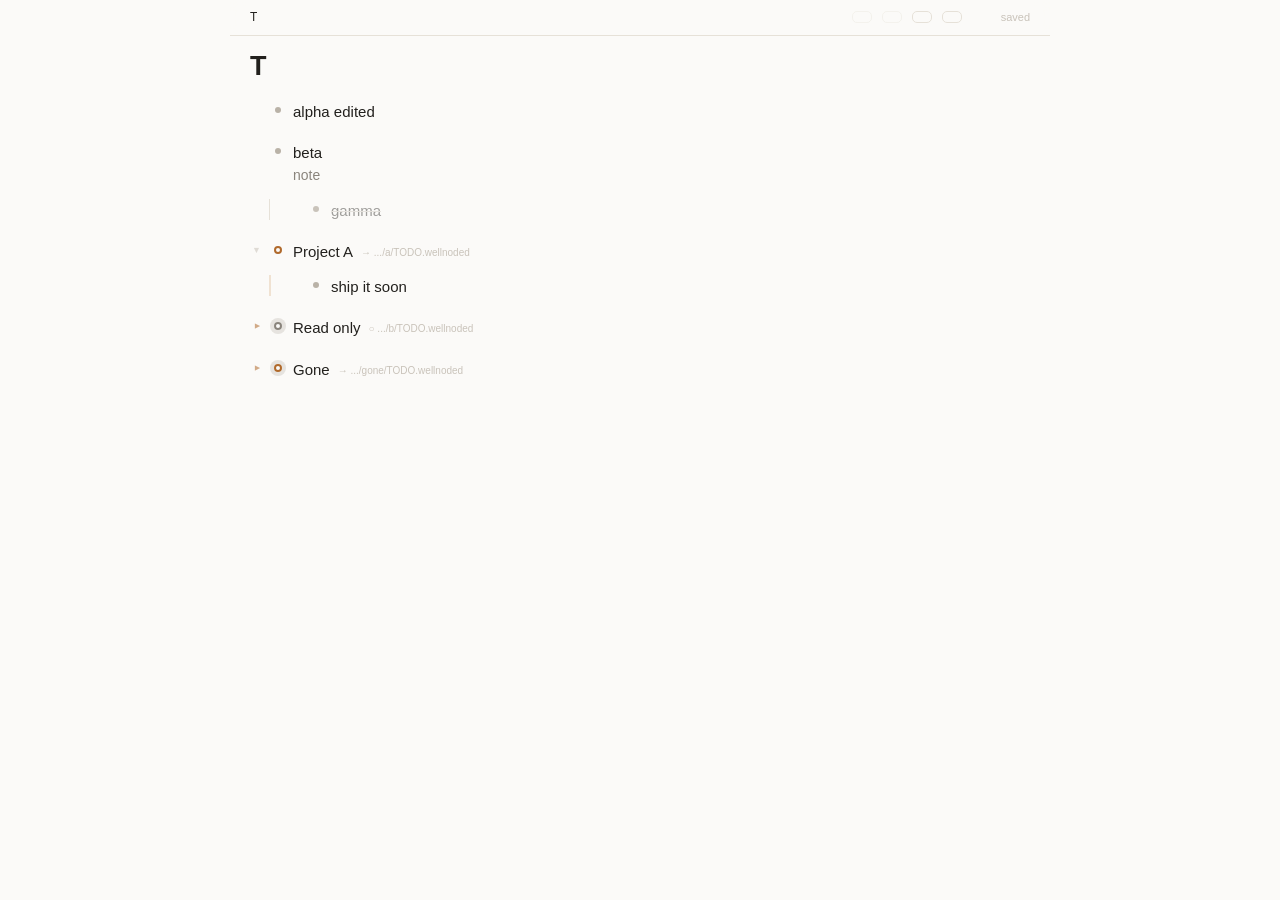
<file: static/_test.html>
<!doctype html><html><head><meta charset="utf-8"><title>t</title>
<link rel="stylesheet" href="/static/app.css"></head><body>
<div class="wrap">
  <header class="bar"><nav class="crumbs" id="crumbs"></nav>
  <button class="btn" id="up"></button><button class="btn" id="home"></button>
  <button class="btn" id="hide"></button><button class="btn" id="export"></button>
  <span class="status" id="status"></span></header>
  <h1 class="doctitle" id="doctitle"></h1><div class="zoomnote" id="zoomnote"></div>
  <div class="tree" id="tree"></div></div>
<div class="toast" id="toast"></div>
<pre id="results"></pre>
<script>
/* known starting point (same origin as the app, so set rather than clear) */
localStorage.setItem("wn.collapsed", "[]");
localStorage.setItem("wn.hideDone", "false");
location.hash = "";

function M(raw, display, ro) {
  return { raw: raw, display: display, kind: "local", ro: !!ro };
}
function N(id, title, extra) {
  var n = { id: id, title: title, body: "", done: false, mount: null,
            child_style: "bullet", children: [] };
  for (var k in (extra || {})) n[k] = extra[k];
  return n;
}
var FILES = {
  "": { rev: "1", file: "/x/data.md", ro: false, title: "T",
        doc: { header: ["# T"], child_style: "bullet", children: [
          N("aaa", "alpha"),
          N("bbb", "beta", { body: "note", children: [N("ccc", "gamma", { done: true })] }),
          N("mmm", "Project A", { mount: M("../a/TODO.wellnoded", "/x/a/TODO.wellnoded") }),
          N("rrr", "Read only", { mount: M("?../b/TODO.wellnoded", "/x/b/TODO.wellnoded", true) }),
          N("xxx", "Gone", { mount: M("../gone/TODO.wellnoded", "/x/gone/TODO.wellnoded") })
        ] } },
  "mmm": { rev: "5", file: "/x/a/TODO.wellnoded", ro: false, title: "Project A",
           doc: { header: ["# Project A"], child_style: "bullet",
                  children: [N("p01", "ship it")] } },
  "rrr": { rev: "7", file: "/x/b/TODO.wellnoded", ro: true, title: "B",
           doc: { header: ["# B"], child_style: "bullet",
                  children: [N("q01", "read only thing")] } }
};
window.__puts = [];
var revseq = 100;
function resp(ok, status, obj) {
  return Promise.resolve({ ok: ok, status: status,
                           json: function () { return Promise.resolve(obj); } });
}
window.fetch = function (url, opts) {
  var p = decodeURIComponent((url.split("path=")[1] || "").split("&")[0]);
  if (opts && opts.method === "PUT") {
    window.__puts.push({ path: p, body: JSON.parse(opts.body) });
    return resp(true, 200, { rev: "r" + (++revseq), path: p });
  }
  var f = FILES[p];
  if (!f) return resp(false, 404,
    { error: "/x/gone/TODO.wellnoded does not exist", kind: "missing" });
  return resp(true, 200, JSON.parse(JSON.stringify(f)));
};
window.confirm = function () { return true; };
</script>
<script src="/static/render.js"></script>
<script src="/static/app.js"></script>
<script>
var log = [], ok = 0, bad = 0;
function chk(name, cond, extra) {
  (cond ? ok++ : bad++);
  log.push((cond ? "PASS  " : "FAIL  ") + name + (cond || !extra ? "" : "   << " + extra));
}
function titles() {
  return [].map.call(document.querySelectorAll("#tree .node"), function (n) {
    return (n.dataset.id) + ":" +
      n.querySelector(":scope > .row .title, :scope > .row .ta-title").textContent
       .replace(/\s+/g, " ").trim() + (n.classList.contains("done") ? "*" : "");
  }).join(" | ");
}
function ids() {
  return [].map.call(document.querySelectorAll("#tree .node"),
                     function (n) { return n.dataset.id; });
}
function nodeAt(uid) { return document.querySelector('.node[data-id="' + uid + '"]'); }
function editNode(uid) {
  var ta = document.querySelector('.node[data-id="' + uid + '"] .ta-title');
  if (!ta) {
    nodeAt(uid).querySelector(".title").click();
    ta = document.querySelector('.node[data-id="' + uid + '"] .ta-title');
  }
  return ta;
}
function key(el, k, opt) {
  var e = new KeyboardEvent("keydown", Object.assign({ key: k, bubbles: true, cancelable: true }, opt || {}));
  el.dispatchEvent(e); return e;
}
function type(el, v) {
  el.value = v; el.dispatchEvent(new Event("input", { bubbles: true }));
}
function putsFor(p) {
  return window.__puts.filter(function (x) { return x.path === p; });
}

/* ------------------------------------------------------- the base editor */
function phase1() {
  chk("initial tree", titles().indexOf("aaa:alpha | bbb:beta | ccc:gamma*") === 0, titles());
  chk("mounts render", ids().indexOf("mmm") > 0 && ids().indexOf("rrr") > 0, ids().join(","));

  document.querySelector('.node[data-id="aaa"] .title').click();
  var ta = document.querySelector('.node[data-id="aaa"] .ta-title');
  chk("click opens editor", !!ta && document.activeElement === ta);

  type(ta, "alpha edited");
  key(ta, "Enter");
  var list = ids();
  chk("Enter creates a sibling", list.length === 7, list.join(","));
  window.__newId = list[1];
  var ta2 = document.querySelector('.node[data-id="' + window.__newId + '"] .ta-title');
  chk("new node is focused", !!ta2 && document.activeElement === ta2);
  chk("3-char id", /^[0-9a-z]{3}$/.test(window.__newId), window.__newId);
  chk("edit was kept",
      document.querySelector('.node[data-id="aaa"] .title').textContent.indexOf("alpha edited") === 0,
      document.querySelector('.node[data-id="aaa"] .title').textContent);

  type(ta2, "nested");
  key(ta2, "Tab");
  chk("Tab indents", !!document.querySelector('.node[data-id="aaa"] > .kids > .node[data-id="' + window.__newId + '"]'), titles());
  var ta3 = document.querySelector('.node[data-id="' + window.__newId + '"] .ta-title');
  chk("focus survives indent", document.activeElement === ta3);

  key(ta3, "Tab", { shiftKey: true });
  chk("Shift+Tab outdents", !!document.querySelector('#tree > .node[data-id="' + window.__newId + '"]'), titles());

  var ta4 = document.querySelector('.node[data-id="' + window.__newId + '"] .ta-title');
  key(ta4, "Enter", { ctrlKey: true });
  chk("Ctrl+Enter strikes", nodeAt(window.__newId).classList.contains("done"), titles());

  document.getElementById("hide").click();
  chk("hide done hides struck nodes", !nodeAt(window.__newId) && !nodeAt("ccc"), titles());
  document.getElementById("hide").click();
  chk("hide done restores", !!nodeAt(window.__newId));

  nodeAt(window.__newId).querySelector(".title").click();
  var ta5 = document.querySelector('.node[data-id="' + window.__newId + '"] .ta-title');
  type(ta5, ""); ta5.setSelectionRange(0, 0);
  key(ta5, "Backspace");
  chk("Backspace deletes empty node", !nodeAt(window.__newId), titles());
  chk("focus moves to previous",
      document.activeElement && document.activeElement.classList.contains("ta-title"),
      document.activeElement && document.activeElement.tagName);

  var ta6 = editNode("aaa");
  key(ta6, "ArrowDown", { altKey: true });
  var order = [].map.call(document.querySelectorAll("#tree > .node"), function (n) { return n.dataset.id; });
  chk("Alt+Down moves node down", order[0] === "bbb" && order[1] === "aaa", order.join(","));

  document.activeElement.blur();
  document.dispatchEvent(new KeyboardEvent("keydown", { key: "z", ctrlKey: true, bubbles: true, cancelable: true }));
  var order2 = [].map.call(document.querySelectorAll("#tree > .node"), function (n) { return n.dataset.id; });
  chk("Ctrl+Z undoes the move", order2[0] === "aaa", order2.join(","));

  document.querySelector('.node[data-id="bbb"] .bullet').click();
  chk("zoom shows only children", titles() === "ccc:gamma*", titles());
  chk("breadcrumb has home + node", document.querySelectorAll("#crumbs a").length === 2,
      document.querySelectorAll("#crumbs a").length);
  chk("hash is the node id", location.hash === "#bbb", location.hash);
  document.getElementById("up").click();
  chk("up one level returns to root", titles().indexOf("aaa:") >= 0, titles());
}

/* ------------------------------------------------------------- mounts */
function phase2() {
  chk("a mount starts closed and empty",
      nodeAt("mmm").classList.contains("mount") && !nodeAt("mmm.p01"), titles());
  chk("no fetch for an unopened mount", !putsFor("mmm").length);
  nodeAt("mmm").querySelector(".twist").click();      // lazy load
}
function phase3() {
  chk("expanding a mount loads its file", !!nodeAt("mmm.p01"), titles());
  chk("its node ids are dotted uids",
      nodeAt("mmm.p01").querySelector(".title").textContent.indexOf("ship it") === 0);
  chk("the file it points at is shown",
      (nodeAt("mmm").querySelector(".mpath") || {}).textContent.indexOf("a/TODO.wellnoded") > 0,
      (nodeAt("mmm").querySelector(".mpath") || {}).textContent);

  var before = putsFor("").length;
  var ta = editNode("mmm.p01");
  type(ta, "ship it soon");
  key(ta, "Escape");           // commit and flush, rather than wait out the debounce
  window.__hostPutsBefore = before;
}
function phase4() {
  var mine = putsFor("mmm");
  chk("editing inside a mount writes that file", mine.length > 0, mine.length);
  chk("it is sent with that file's own revision",
      mine.length && mine[0].body.rev === "5", mine.length && mine[0].body.rev);
  chk("the edit is in the payload",
      mine.length && mine[mine.length - 1].body.doc.children[0].title === "ship it soon");

  var host = putsFor("");
  var leaked = host.some(function (p) {
    return JSON.stringify(p.body.doc).indexOf("ship it") >= 0;
  });
  chk("the host file never carries the mount's children", !leaked);
  var mountNode = host.length &&
    host[host.length - 1].body.doc.children.filter(function (n) { return n.id === "mmm"; })[0];
  chk("the host file keeps only the pointer",
      !!mountNode && mountNode.mount.raw === "../a/TODO.wellnoded" &&
      mountNode.children.length === 0,
      mountNode && JSON.stringify(mountNode).slice(0, 80));

  // Tab across a mount boundary is refused
  var ta = editNode("rrr");
  key(ta, "Tab");
  chk("indent into a mount is blocked",
      !!document.querySelector('#tree > .node[data-id="rrr"]'), ids().join(","));

  // Shift+Tab at the top of a mounted file is refused
  document.activeElement.blur();
  var tb = editNode("mmm.p01");
  key(tb, "Tab", { shiftKey: true });
  chk("outdent out of a mount is blocked", !!nodeAt("mmm.p01") && !nodeAt("p01"), ids().join(","));
  document.activeElement.blur();
}
function phase5() {
  nodeAt("rrr").querySelector(".twist").click();      // read-only mount
  nodeAt("xxx").querySelector(".twist").click();      // broken mount
}
function phase6() {
  chk("a read-only mount still loads", !!nodeAt("rrr.q01"), ids().join(","));
  nodeAt("rrr.q01").querySelector(".title").click();
  chk("a read-only mount refuses edits",
      !document.querySelector('.node[data-id="rrr.q01"] .ta-title'));
  chk("nothing is written to a read-only file", !putsFor("rrr").length, putsFor("rrr").length);

  chk("an unreachable mount says so",
      !!nodeAt("xxx") && nodeAt("xxx").classList.contains("broken") &&
      !!nodeAt("xxx").querySelector(".mounterr"),
      nodeAt("xxx") && nodeAt("xxx").className);
  chk("nothing is written to a file that failed to load", !putsFor("xxx").length);

  // a permalink into a mounted file
  nodeAt("mmm.p01").querySelector(".bullet").click();
  chk("zooming into a mounted node", location.hash === "#mmm.p01", location.hash);
  chk("the breadcrumb crosses the file boundary",
      document.querySelectorAll("#crumbs a").length === 3,
      document.querySelectorAll("#crumbs a").length);
  document.getElementById("home").click();
  chk("root again", !location.hash, location.hash);
}
function report() {
  chk("PUT requests were sent", window.__puts.length > 0, window.__puts.length);
  document.getElementById("results").textContent =
    log.join("\n") + "\n\nSUMMARY " + ok + " passed, " + bad + " failed";
  document.title = bad ? "FAILED" : "ALLPASS";
}

window.onerror = function (m, f, l, c, err) {
  document.getElementById("results").textContent =
    log.join("\n") + "\n\nJS ERROR: " + m + " @" + (f || "") + ":" + l +
    "\n" + (err && err.stack ? err.stack : "");
  document.title = "ERROR";
};
var phases = [phase1, phase2, phase3, phase4, phase5, phase6, report], at = 0;
function step() {
  if (at >= phases.length) return;
  var fn = phases[at++];
  try { fn(); } catch (e) {
    document.getElementById("results").textContent =
      log.join("\n") + "\n\nTHREW in phase " + at + ": " + e.message + "\n" + e.stack;
    document.title = "THREW";
    return;
  }
  setTimeout(step, 250);
}
setTimeout(step, 350);
</script>
</body></html>
</file>
<file: static/app.css>
/* wellnoded - shared by the live app and the static export */
:root {
  --bg: #fbfaf8;        --panel: #ffffff;   --ink: #22201d;
  --dim: #8a847c;       --faint: #c9c3ba;   --rule: #e6e1d8;
  --accent: #b06a2c;    --accent-soft: #f0e2d2;
  --bullet: #b9b2a7;    --sel: #fdf1e2;
  --mono: ui-monospace, SFMono-Regular, "SF Mono", Menlo, Consolas, monospace;
  --serif: "Iowan Old Style", "Palatino Linotype", Palatino, Georgia, serif;
  --ui: -apple-system, BlinkMacSystemFont, "Segoe UI", Roboto, "Helvetica Neue", sans-serif;
  --text: var(--ui);
  --indent: 38px;
}
@media (prefers-color-scheme: dark) {
  :root {
    --bg: #17161a;      --panel: #1d1c21;   --ink: #e8e4dd;
    --dim: #8b857e;     --faint: #56514c;   --rule: #2e2c32;
    --accent: #d99a5c;  --accent-soft: #3a2f24;
    --bullet: #5d574f;  --sel: #2b2419;
  }
}

* { box-sizing: border-box; }
html, body { margin: 0; padding: 0; }
body {
  background: var(--bg); color: var(--ink);
  font: 15px/1.55 var(--text);
  -webkit-font-smoothing: antialiased;
}
a { color: var(--accent); }
code {
  font: 0.86em/1.4 var(--mono); background: var(--sel);
  padding: 0.08em 0.34em; border-radius: 3px;
}
s { text-decoration-color: var(--faint); }
u { text-decoration: underline; text-underline-offset: 2px; }

/* ------------------------------------------------------------- chrome  */
.wrap { max-width: 820px; margin: 0 auto; padding: 0 20px 45vh; }

header.bar {
  position: sticky; top: 0; z-index: 30;
  background: color-mix(in srgb, var(--bg) 88%, transparent);
  backdrop-filter: blur(8px);
  border-bottom: 1px solid var(--rule);
  margin: 0 -20px 14px; padding: 9px 20px;
  display: flex; align-items: center; gap: 10px;
  font: 12px/1.4 var(--ui);
}
.crumbs { display: flex; align-items: center; gap: 5px; flex: 1; min-width: 0;
          flex-wrap: wrap; color: var(--dim); }
.crumbs a { color: var(--dim); text-decoration: none; cursor: pointer;
            white-space: nowrap; max-width: 22ch; overflow: hidden;
            text-overflow: ellipsis; }
.crumbs a:hover { color: var(--accent); text-decoration: underline; }
.crumbs .sep { color: var(--faint); }

.btn {
  font: 12px/1 var(--ui); color: var(--dim); background: transparent;
  border: 1px solid var(--rule); border-radius: 5px;
  padding: 5px 9px; cursor: pointer; white-space: nowrap;
}
.btn:hover { color: var(--ink); border-color: var(--faint); }
.btn.on { color: var(--accent); border-color: var(--accent);
          background: var(--accent-soft); }
.btn.ghost { border-color: transparent; }
.btn:disabled { opacity: .35; cursor: default; }
.btn:disabled:hover { color: var(--dim); border-color: var(--rule); }
.status { font: 11px/1 var(--ui); color: var(--faint); min-width: 58px;
          text-align: right; }
.status.dirty { color: var(--accent); }
.status.err { color: #d0473f; font-weight: 600; }

h1.doctitle {
  font: 600 27px/1.25 var(--text); margin: 10px 0 2px; letter-spacing: -0.015em;
}
h1.doctitle .math { font-size: 0.95em; }
.zoomnote { font: 12px/1 var(--ui); color: var(--faint); margin-bottom: 14px; }

/* -------------------------------------------------------------- tree   */
.tree { margin: 0; padding: 0; }
.node { position: relative; margin-top: var(--gap); }
/* vertical space above a row shrinks with depth: top-level items are
   clearly separated, deep detail stays compact */
.node                                          { --gap: 2px; }
.tree > .node                                  { --gap: 14px; }
.tree > .node > .kids > .node                  { --gap: 8px; }
.tree > .node > .kids > .node > .kids > .node  { --gap: 5px; }
.tree > .node:first-child                      { margin-top: 0; }
.node > .kids { margin-left: var(--indent); position: relative; }
.node > .kids::before {
  content: ""; position: absolute; left: calc(var(--indent) / -2);
  top: 2px; bottom: 4px;
  width: 1px; background: var(--rule);
}
.node.collapsed > .kids { display: none; }

.row {
  display: flex; align-items: flex-start; gap: 6px;
  padding: 1px 0 1px 0; border-radius: 4px; position: relative;
}
.row:hover { background: color-mix(in srgb, var(--sel) 55%, transparent); }

.twist {
  flex: 0 0 13px; width: 13px; height: 22px; line-height: 22px;
  text-align: center; color: var(--faint); cursor: pointer;
  font-size: 9px; opacity: 0; transition: opacity .12s, transform .12s;
  user-select: none;
}
.row:hover .twist, .node.collapsed > .row .twist { opacity: 1; }
.twist.none { cursor: default; }
.node.collapsed > .row .twist { transform: rotate(-90deg); color: var(--accent); }

.bullet {
  flex: 0 0 18px; height: 22px; display: flex; align-items: center;
  justify-content: center; cursor: pointer; user-select: none;
}
.bullet i {
  width: 6px; height: 6px; border-radius: 50%; background: var(--bullet);
  display: block; transition: box-shadow .12s, background .12s;
}
.bullet:hover i { background: var(--accent); }
.node.collapsed > .row .bullet i {
  box-shadow: 0 0 0 4px color-mix(in srgb, var(--bullet) 32%, transparent);
}
.num {
  flex: 0 0 auto; min-width: 18px; height: 22px; display: flex;
  align-items: center; justify-content: flex-end; cursor: pointer;
  color: var(--bullet); font: 12px/1 var(--ui); padding-right: 2px;
  user-select: none;
}
.num:hover { color: var(--accent); }
.node.collapsed > .row .num { text-decoration: underline dotted; }

.content { flex: 1 1 auto; min-width: 0; padding: 1px 0; }
.title { cursor: text; min-height: 21px; word-wrap: break-word; }
.title:empty::after { content: "\00a0"; }
.body { color: var(--dim); font-size: 0.93em; cursor: text; margin-top: 1px; }
.body p.md { margin: 0 0 .45em; }
.body p.md:last-child { margin-bottom: 0; }

.node.done > .row > .content { opacity: .42; }
.node.done > .row > .content .title { text-decoration: line-through;
                                      text-decoration-color: var(--faint); }
.node.done > .row > .bullet i { background: var(--faint); }

.childcount {
  font: 10px/1 var(--ui); color: var(--faint); margin-left: 6px;
  vertical-align: 1px;
}

/* -------------------------------------------------------------- mounts
   A node whose children live in another file.  It reads as a normal node
   with a ring instead of a dot, plus a chip naming the file.            */
.node.mount > .row > .bullet i {
  width: 8px; height: 8px; background: transparent;
  border: 2px solid var(--accent); box-sizing: border-box;
}
.node.mount.ro > .row > .bullet i { border-color: var(--dim); }
.node.mount.broken > .row > .bullet i { border-color: #d0473f; }
.node.mount > .row > .twist { opacity: .55; }
.node.mount.loading > .row > .twist {
  opacity: 1; animation: wn-spin 1s linear infinite; color: var(--accent);
}
@keyframes wn-spin { to { transform: rotate(360deg); } }
.node.mount.loading.collapsed > .row > .twist { transform: none; }

.mpath {
  font: 10px/1.6 var(--ui); color: var(--faint); margin-left: 8px;
  vertical-align: 1px; white-space: nowrap; user-select: none;
}
.mpath.err { color: #d0473f; }
.title .fallback { color: var(--dim); font-style: italic; }

.mounterr {
  font: 11px/1.5 var(--ui); color: #d0473f; margin-top: 2px;
}
.mounterr a { cursor: pointer; text-decoration: underline; margin-left: 4px; }
.empty.err { color: #d0473f; cursor: default; }

/* the guide line under a mount is tinted, so it is obvious at a glance
   where one file stops and the next begins */
.node.mount > .kids::before { background: var(--accent-soft); width: 2px; }
.node.mount.ro > .kids::before { background: var(--rule); }

/* ------------------------------------------------------------ editing  */
.edit textarea {
  display: block; width: 100%; resize: none; overflow: hidden;
  background: transparent; border: 0; padding: 0; margin: 0;
  color: inherit; font: inherit; outline: none;
}
.edit .ta-title { font: 15px/1.55 var(--text); }
.edit .ta-body {
  font: 0.93em/1.5 var(--text); color: var(--dim); margin-top: 2px;
  border-left: 2px solid var(--rule); padding-left: 8px;
}
.edit .ta-body::placeholder { color: var(--faint); font-style: italic; }
.row.editing { background: var(--sel); }

/* --------------------------------------------------------------- menu  */
.dots {
  flex: 0 0 auto; align-self: center; width: 20px; height: 20px;
  border: 0; background: transparent; color: var(--faint); cursor: pointer;
  opacity: 0; font: 13px/1 var(--ui); border-radius: 4px;
}
.row:hover .dots, .dots.open { opacity: 1; }
.dots:hover { color: var(--ink); background: var(--rule); }

.menu {
  position: absolute; z-index: 60; min-width: 190px; padding: 4px;
  background: var(--panel); border: 1px solid var(--rule); border-radius: 8px;
  box-shadow: 0 8px 28px rgba(0,0,0,.16); font: 13px/1 var(--ui);
}
.menu button {
  display: flex; width: 100%; align-items: center; gap: 8px;
  background: none; border: 0; color: var(--ink); text-align: left;
  padding: 7px 9px; border-radius: 5px; cursor: pointer; font: inherit;
}
.menu button:hover { background: var(--sel); }
.menu button.danger { color: #d0473f; }
.menu button .k { margin-left: auto; color: var(--faint); font-size: 11px;
                  font-family: var(--mono); }
.menu hr { border: 0; border-top: 1px solid var(--rule); margin: 4px 2px; }

.toast {
  position: fixed; left: 50%; bottom: 26px; transform: translateX(-50%);
  background: var(--ink); color: var(--bg); font: 12px/1 var(--ui);
  padding: 9px 14px; border-radius: 6px; z-index: 90; opacity: 0;
  transition: opacity .18s; pointer-events: none;
}
.toast.show { opacity: .94; }

.empty { color: var(--faint); font-style: italic; padding: 6px 0 6px 37px; }

/* --------------------------------------------------------------- math  */
.math { font-family: var(--serif); white-space: nowrap; }
.math i { font-style: italic; }
.math sup, .math sub { font-size: .72em; line-height: 0; }
.math sup { vertical-align: .5em; }
.math sub { vertical-align: -.28em; }
.m-bin { padding: 0 .18em; }
.m-text { font-style: normal; font-family: var(--ui); font-size: .95em;
          padding: 0 .08em; }
.m-cal { font-family: "Apple Chancery", "URW Chancery L", cursive;
         font-style: italic; }
.m-par { padding: 0 .04em; }
.m-bigop { font-size: 1.3em; line-height: 0; vertical-align: -.16em; }
.m-op { padding: 0 .08em; }

.m-frac {
  display: inline-block; vertical-align: -0.5em; text-align: center;
  font-size: .92em; padding: 0 .16em;
}
.m-frac > span { display: block; padding: 0 .22em; }
.m-num { border-bottom: 1px solid currentColor; padding-bottom: .06em; }
.m-den { padding-top: .08em; }
.m-frac.m-nol .m-num { border-bottom: 0; }

.m-sqrt { display: inline-block; white-space: nowrap; }
.m-surd { display: inline-block; transform: scaleY(1.1); }
.m-rad { border-top: 1px solid currentColor; padding: 0 .16em 0 .08em;
         margin-left: -.06em; }
.m-root { font-size: .6em; vertical-align: .7em; margin-right: -.45em; }

.m-ss { display: inline-block; vertical-align: -.1em; text-align: left;
        font-size: 1em; line-height: 1; }
.m-ss sup, .m-ss sub { display: block; vertical-align: baseline; line-height: 1.05; }

.m-limits { display: inline-block; text-align: center; vertical-align: -.5em;
            line-height: 1.05; }
.m-limits .m-up, .m-limits .m-lo { display: block; font-size: .68em; }
.m-acc { position: relative; display: inline-block; }
.m-accm { position: absolute; left: 0; right: 0; top: -.05em;
          text-align: center; pointer-events: none; }
.math-display { display: block; text-align: center; margin: .5em 0;
                white-space: normal; }

@media (max-width: 620px) {
  :root { --indent: 26px; }
  .wrap { padding: 0 12px 45vh; }
  header.bar { margin: 0 -12px 12px; padding: 8px 12px; }
  .dots { opacity: 1; }
}
@media print {
  header.bar, .dots, .twist { display: none !important; }
  body { background: #fff; color: #000; }
}
</file>
